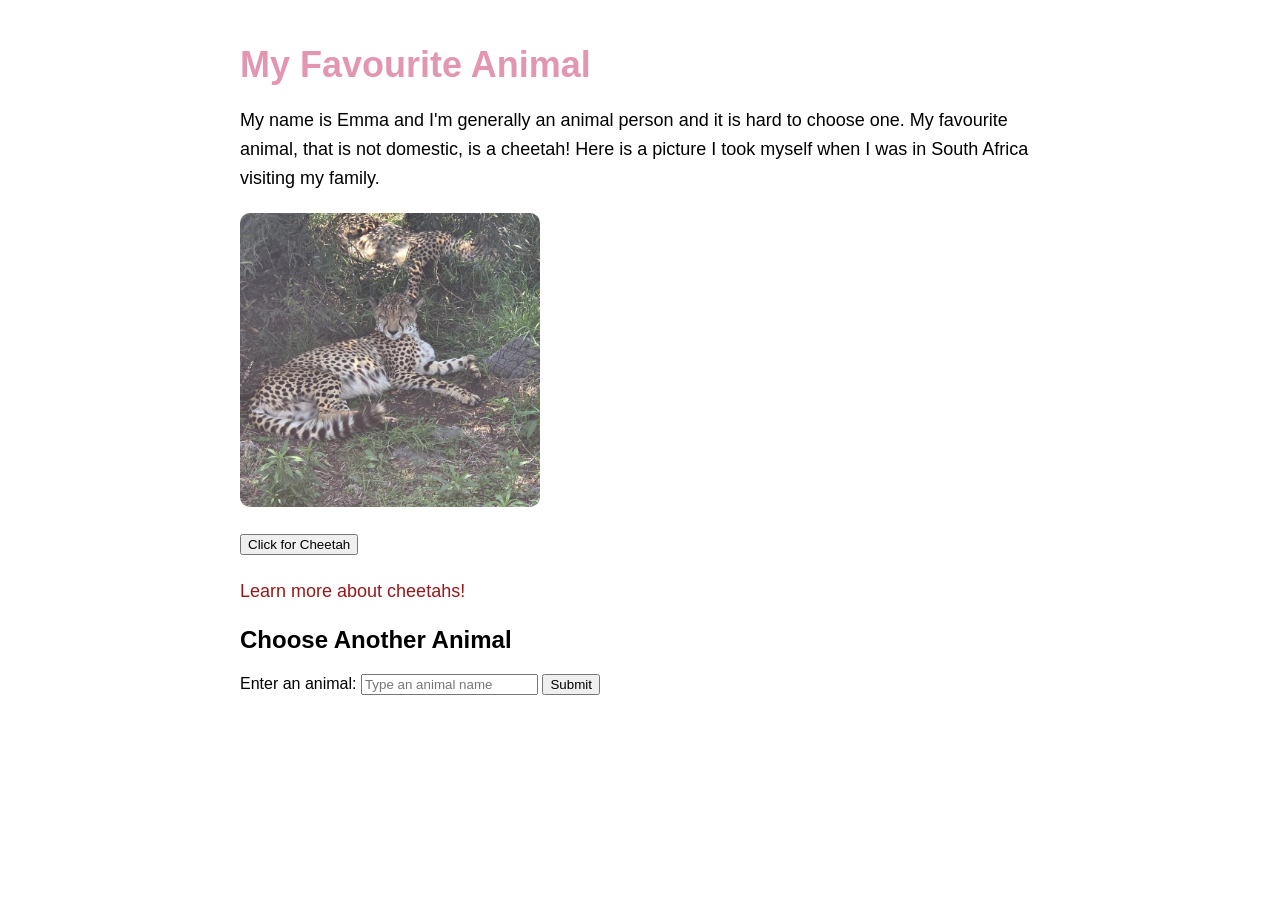
<file: WS01_HTML_basics/index.html>
<!DOCTYPE html>
<html lang="en">
<head>
    <meta charset="UTF-8">
    <meta name="viewport" content="width=device-width, initial-scale=1.0">
    <title>My Favourite Animal</title>

    <link rel="stylesheet" href="styles.css">
    <script src="animal.js" defer></script>
</head>

<body>
    <h1 id="animalTitle">My Favourite Animal</h1>

    <p>
        My name is Emma and I'm generally an animal person and it is hard to choose one. My favourite animal, that is not domestic, is a cheetah!
        Here is a picture I took myself when I was in South Africa visiting my family.
    </p>

    <img src="Pictures/pic_of_cheetah.png" alt="A picture of a cheetah" width="300">

    <p><button id="animalButton">Click for Cheetah </button></p>
    
    <p>
        <a href="https://en.wikipedia.org/wiki/Cheetah" target="_blank">
            Learn more about cheetahs!
        </a>
    </p>

    <h2>Choose Another Animal</h2>

        <form id="animalForm">
            <label for="animalInput">Enter an animal:</label>
            <input id="animalInput" type="text" placeholder="Type an animal name">
            <button type="submit">Submit</button>
        </form>
        <p id="animalOutput"></p>

</body>
</html>
</file>
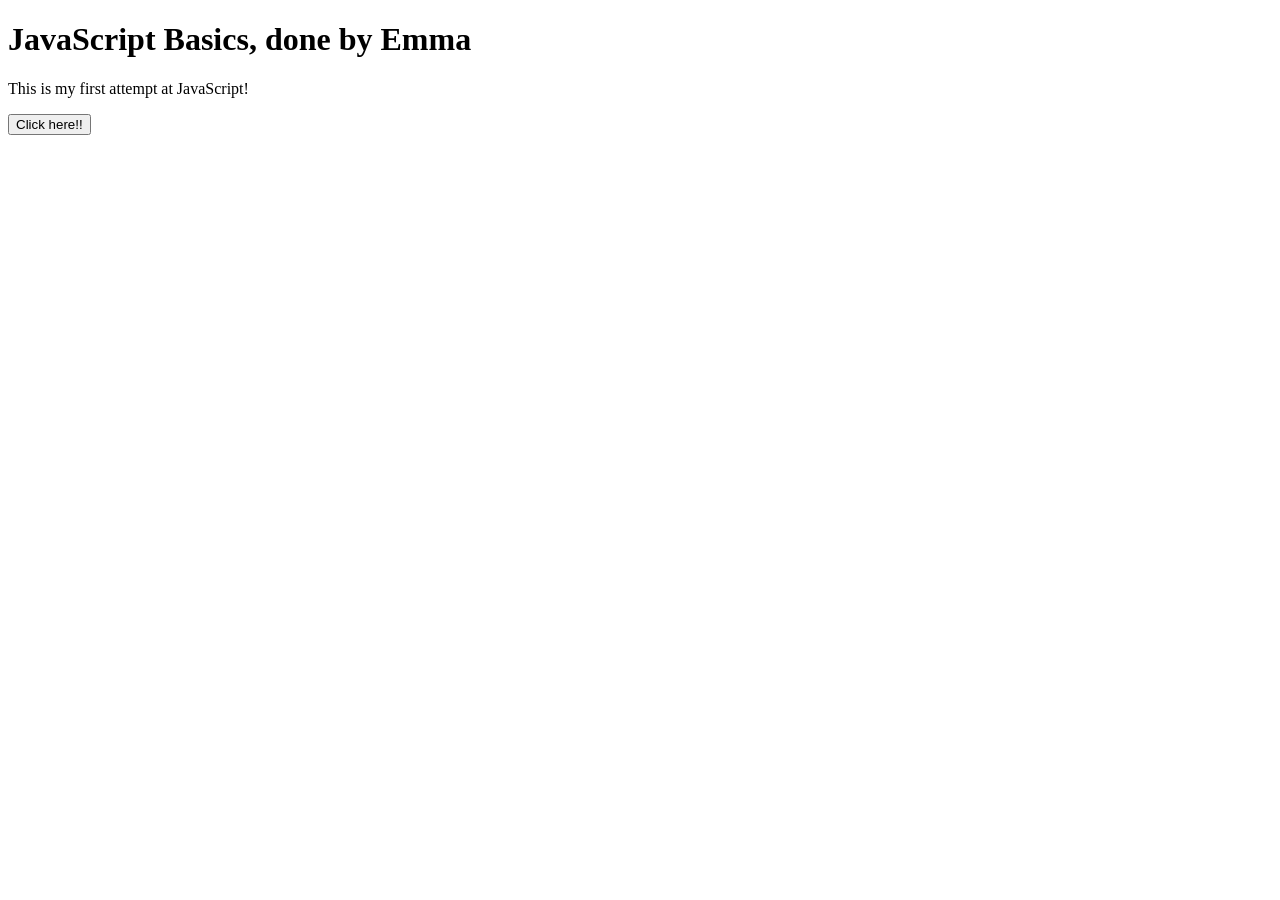
<file: WS02_JavaScript_Basics/index.html>
<!DOCTYPE html>
<html lang="en">
<head>
    <meta charset="UTF-8">
    <meta name="viewport" content="width=device-width, initial-scale=1.0">
    <title>JavaScript Basics</title>
</head>

<body>

    <h1>JavaScript Basics, done by Emma</h1>
    <p>This is my first attempt at JavaScript!</p>
    
    <button onclick="showMessage()">Click here!!</button>

    <!--Link to JavaScript file-->
    <script src="js/script.js"></script>
    
</body>
</html>
</file>
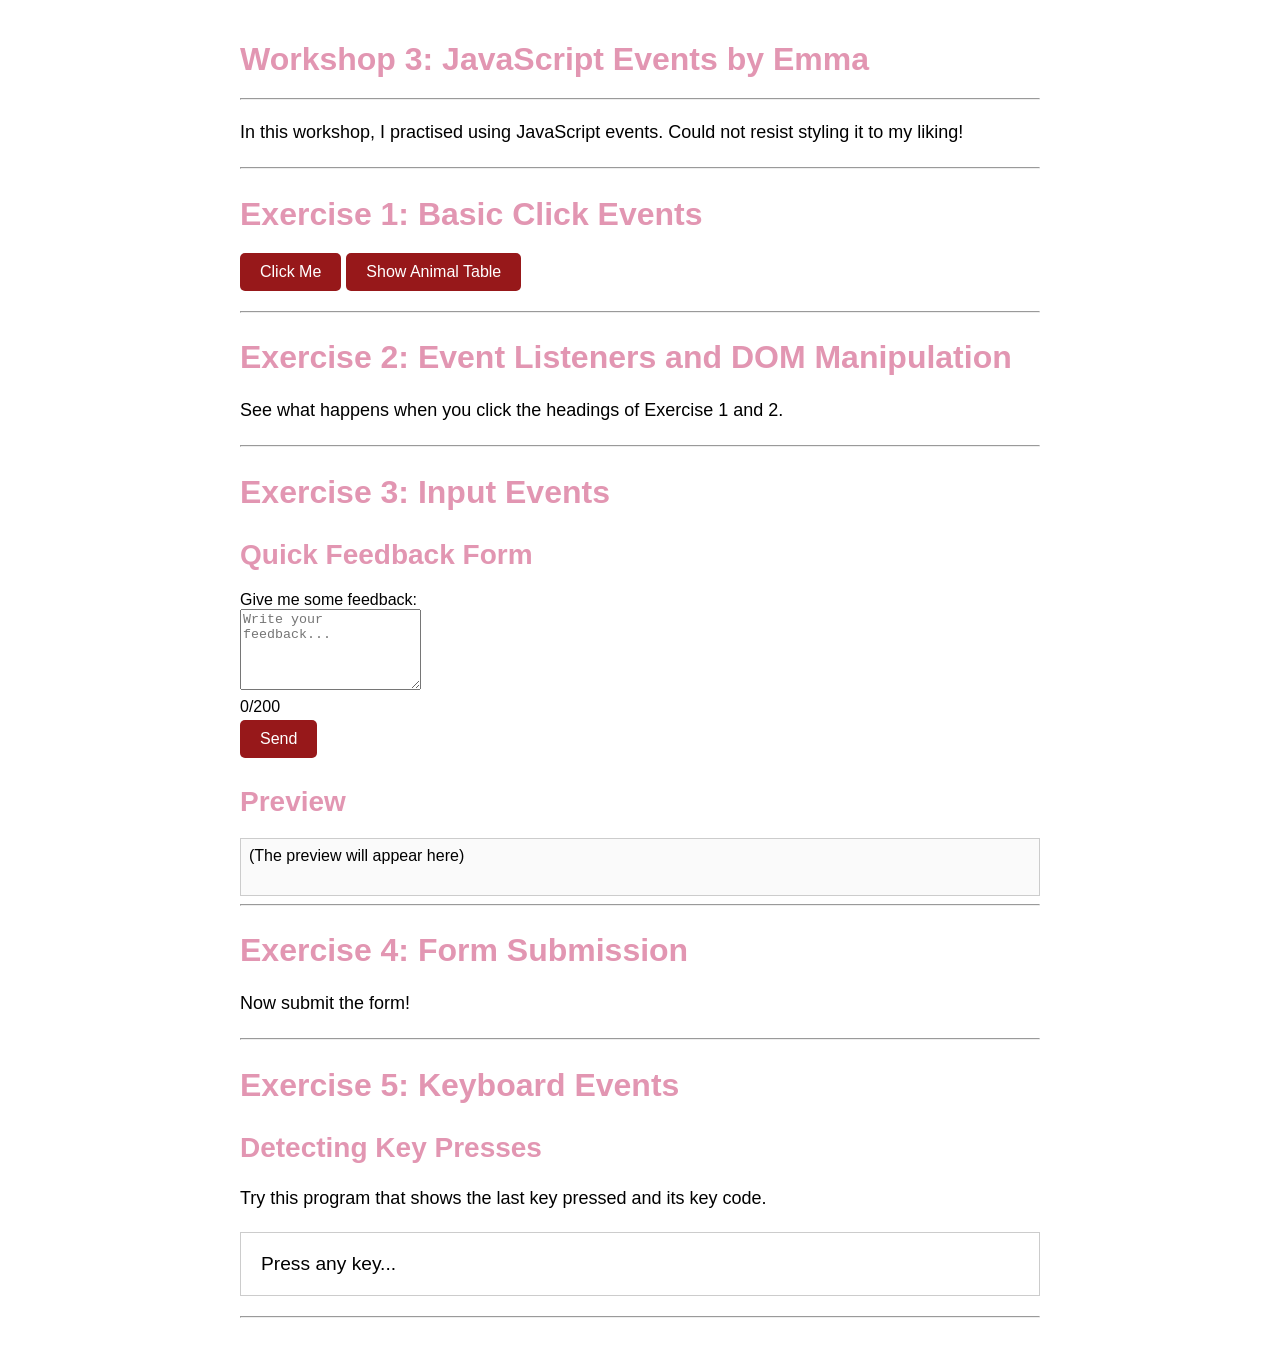
<file: WS03_JS_events/Workshop3.html>
<!DOCTYPE html>
<html lang="en">
<head>
    <meta charset="utf-8">
    <title>Workshop 3 by Emma</title>
    <link rel="stylesheet" href="styles.css">
    <script src="script.js" defer></script>
</head>

<body class="ws3">
    <h1>Workshop 3: JavaScript Events by Emma</h1>
    <hr>
    <p>
        In this workshop, I practised using JavaScript events.
        Could not resist styling it to my liking!
    </p>
    <hr>

    <h2 id="headingOne">Exercise 1: Basic Click Events</h2>

    <!-- <p>Below you can see two buttons. Add <code>onclick</code> events to them.</p>
    <p>In Exercise 2, you will learn <code>addEventListener()</code>, which is the preferred way to keep JavaScript behaviour separate from HTML.</p> -->
    <p>
        <button id="clickButton">Click Me</button>
        <button id="tableButton">Show Animal Table</button>
    </p>

    <div id="tableContainer"></div>

    <!--<ol>
        <li>The first button should open an alert window saying: “You clicked me!”.</li>
        <li>The second button should call a function named <code>showTable()</code>, which you write to print an HTML table on the page.</li>
        <li>Build the table using a template string (with backtick characters: <code>`</code>).</li>
        <li>Use variables for the column content, for example <code>${animal}</code>, <code>${habitat}</code>, and <code>${diet}</code>.</li>
        <li>When the table works, find its destination with <code>document.querySelector()</code> and add it to the element with the id <code>tableContainer</code>.</li>
    </ol>

    <table id="example" class="display">
        <thead>
            <tr>
                <th>Animal</th>
                <th>Habitat</th>
                <th>Diet</th>
            </tr>
        </thead>
        <tbody>
            <tr>
                <td>Tiger</td>
                <td>Forest</td>
                <td>Carnivore</td>
            </tr>
            <tr>
                <td>Elephant</td>
                <td>Savanna</td>
                <td>Herbivore</td>
            </tr>
        </tbody>
    </table>-->

    <hr>

    <!-- Exercise 2 -->
    <h2 id="headingTwo">Exercise 2: Event Listeners and DOM Manipulation</h2>
    <p>See what happens when you click the headings of Exercise 1 and 2.</p>
    <!--<ul>
        <li>Add a <code>mouseover</code> event to the “Exercise 2” heading. Print <em>“Stepped over me with a mouse!”</em> to the console.</li>
        <li>Dynamically add a <code>click</code> event to the “Exercise 1” heading using the <code>addEventListener()</code> method. Change the heading colour to red and its text to “Bye bye mouse!”.</li>
    </ul>
    <p>Tip: use <code>document.querySelector()</code> and change the content with <code>innerHTML</code>.</p>-->

    <hr>

    <!-- Exercise 3 -->
    <h2>Exercise 3: Input Events</h2>
    <!--<p>
        Use the feedback form below to practise reacting to user input.
        In this exercise, focus on input events only. Do not implement form submission or validation yet.
    </p>

    <ul>
        <li>Add a <strong>focus</strong> event to the <code>textarea</code> that shows a message in the <code>#status</code> element and optionally changes the background colour.</li>
        <li>Add a <strong>blur</strong> event that clears the message and restores the styles.</li>
        <li>Add an <strong>input</strong> listener:
            <ul>
                <li>update the character count in the <code>#charcount</code> element (in the format X/200)</li>
                <li>update the preview in the <code>#preview</code> element</li>
            </ul>
        </li>
    </ul>-->

    <h3>Quick Feedback Form</h3>

    <form id="feedbackForm">
        <label for="feedback">Give me some feedback:</label><br>
        <textarea id="feedback" placeholder="Write your feedback..." rows="5"></textarea><br>

        <div style="margin: 4px 0;">
            <span id="charcount">0/200</span>
            <span id="status" aria-live="polite" style="margin-left: 8px; color: #666;"></span>
        </div>

        <button id="sendBtn" type="submit">Send</button>
    </form>

    <h3>Preview</h3>
    <div id="preview" style="border: 1px solid #ccc; padding: 8px; min-height: 40px; background: #fafafa;">
        (The preview will appear here)
    </div>

    <hr>

    <!-- Exercise 4 -->
    <h2>Exercise 4: Form Submission</h2>
    <p>Now submit the form!</p>
    <!--<p>
        Continue using the same feedback form. Now practise handling form submission and checking the feedback length.
    </p>

    <ul>
        <li>Add a <strong>submit</strong> event to the <code>#feedbackForm</code> form:
            <ul>
                <li>use <code>event.preventDefault()</code></li>
                <li>check that the feedback contains 10–200 characters</li>
                <li>show a clear error message in the <code>#status</code> element when the length is invalid</li>
                <li>when the feedback is valid, clear the field and show “Thank you for your feedback!”</li>
            </ul>
        </li>
    </ul>-->

    <hr>

    <!-- Exercise 5 -->
    <h2>Exercise 5: Keyboard Events</h2>

    <h3>Detecting Key Presses</h3>

    <p>
        Try this program that shows the last key pressed and its key code.
    </p>

    <div id="keyBox" style="padding: 20px; border: 1px solid #ccc; font-size: 1.2em;">
        Press any key...
    </div>

    <p id="keyInfo"></p>

    <!--<ul>
        <li>Add a <code>keydown</code> listener to the document.</li>
        <li>First, print the event to the console.</li>
        <li>Show:
            <ul>
                <li>the pressed key (<code>event.key</code>)</li>
                <li>the key code (<code>event.code</code>)</li>
            </ul>
            in the <code>#keyinfo</code> element.
        </li>
        <li>
            Change the content of the <code>#keybox</code> element so that it shows the pressed key in a large font.
        </li>
    </ul>

    <h4>Bonus Task</h4> // I will try this maybe some day 
    <ul>
        <li>Change the background colour based on the key pressed.</li>
        <li>Add a counter that shows the number of key presses.</li>
        <li>Show whether Shift, Ctrl, or Alt is pressed.</li>
    </ul>-->

    <hr>

</body>
</html>
</file>
<file: WS01_HTML_basics/styles.css>
body {

    font-family: Arial, sans-serif;
    
    max-width: 800px;
    
    margin: 0 auto;
    
    padding: 20px;
}

h1 {
    color: #E296B2; 
    font-size: 36px; 
    margin-bottom: 20px; 
}


p {
    font-size: 18px; 
    line-height: 1.6; 
    margin-bottom: 20px; 
}

img {
    max-width: 100%; 
    border-radius: 10px;
}
   
a {
    color: #97181A; 
    text-decoration: none; 
}

a:hover {
    text-decoration: underline; 
}
</file>
<file: WS03_JS_events/styles.css>
body {

    font-family: Arial, sans-serif;
    
    max-width: 800px;
    
    margin: 0 auto;
    
    padding: 20px;
}

h1 {
    color: #E296B2; 
    font-size: 32px; 
    margin-bottom: 20px; 
}

h2 {
    color: #E296B2; 
    font-size: 32px; 
    margin-bottom: 20px; 
}

h3 {
    color: #E296B2; 
    font-size: 28px; 
    margin-bottom: 20px; 
}

p {
    font-size: 18px; 
    line-height: 1.6; 
    margin-bottom: 20px; 
}

img {
    max-width: 100%; 
    border-radius: 10px;
}
   
a {
    color: #97181A; 
    text-decoration: none; 
}

a:hover {
    text-decoration: underline; 
}

button {
    background-color: #97181A; 
    color: white; 
    border: none; 
    padding: 10px 20px; 
    font-size: 16px; 
    cursor: pointer; 
    border-radius: 5px; 
}
</file>
